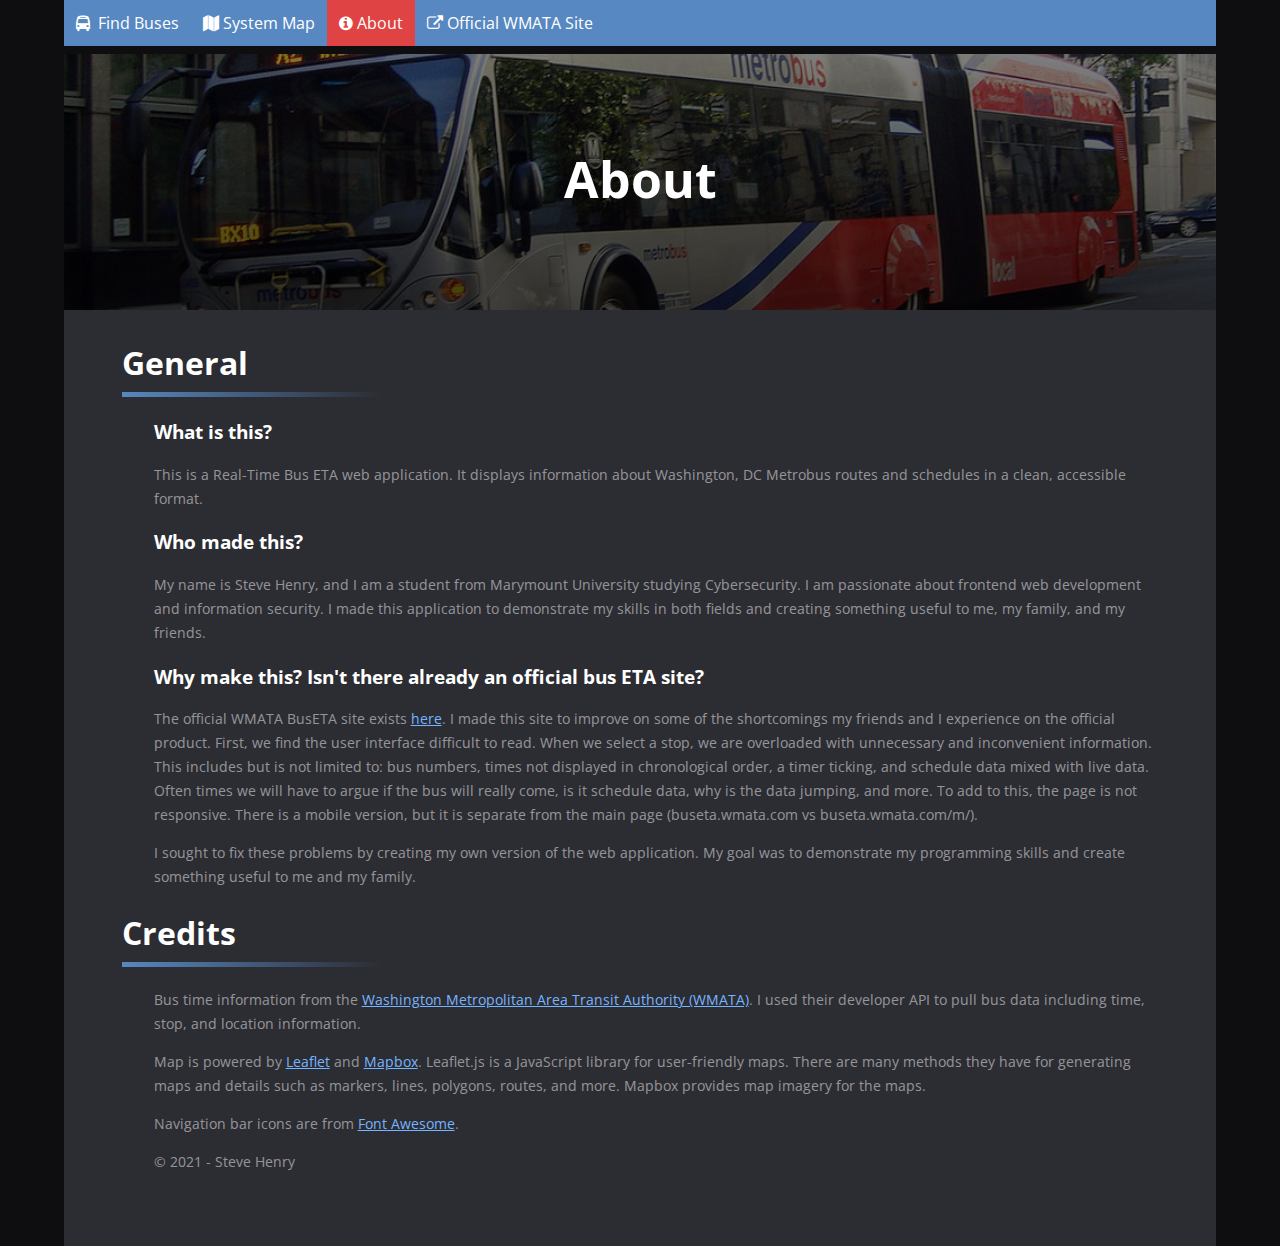
<file: about.html>
<!DOCTYPE html>
<html lang="en">
    <head>
        <meta charset="utf-8">
        <meta name="viewport" content="width=device-width, initial-scale=1.0">
        <link rel="stylesheet" href="style.css">
        <script src="https://ajax.googleapis.com/ajax/libs/jquery/3.5.1/jquery.min.js"></script>
        <link href="https://fonts.googleapis.com/css2?family=Open+Sans&display=swap" rel="stylesheet">
        <link rel="stylesheet" href="https://cdnjs.cloudflare.com/ajax/libs/font-awesome/4.7.0/css/font-awesome.min.css">
        <title>About | LiteETA</title>
        <link rel="icon" type="image/png" href="logo.png"> 
        <style>
            html {
                overflow: visible;
            }
            p {
                font-size: 14px;
                line-height: 24px;
                padding-left: 32px;
                color: rgba(255, 255, 255, 0.5);
            }
            h3 {
                padding-left: 32px;
            }
            a {
                color: #75b5ff;
            }
            h1 {
                border-bottom: 5px solid #1C6EA4;
                border-image-source: linear-gradient(to right, #5788c1, rgba(0, 0, 0, 0));
                border-image-slice: 1;
                padding-bottom: 8px;
                width: 25%;
            }
            .about-image {
                background-image: linear-gradient(rgba(0, 0, 0, 0.5), rgba(0, 0, 0, 0.75)), url("aboutbg.jpg");
                height: 256px;
                background-position: center;
                background-repeat: no-repeat;
                background-size: cover;
                position: relative;
            }
            .about-text {
                text-align: center;
                position: absolute;
                top: 50%;
                left: 50%;
                transform: translate(-50%, -50%);
                color: white;
            }
            /*responsive*/
            @media screen and (max-width: 728px) {
                .about-image {
                    height: 128px;
                }
            }
        </style>
        <script>
        //responsive hamburger toggle
        function hamToggle() {
            var x = document.getElementById("myTopnav");
            if (x.className === "topnav") {
            x.className += " responsive";
            } else {
            x.className = "topnav";
            }
        }
        </script>
    </head>
    <body>
        <div id="wrapper">
        <nav class="topnav" id="myTopnav">
            <a href="javascript:void(0);" class="hamburger" onclick="hamToggle()"><i class="fa fa-bars"></i></a>
            <a href="index.html"><i class="fa fa-bus" aria-hidden="true"></i>&nbsp; Find Buses</a>
            <a href="https://www.wmata.com/schedules/maps/upload/0_WMA_MAG_DC_21x34_200525.pdf" target="_blank" rel="noopener noreferrer"><i class="fa fa-map" aria-hidden="true"></i>&nbsp;System Map</a>
            <a class="active" href="about.html"><i class="fa fa-info-circle" aria-hidden="true"></i>&nbsp;About</a>
            <a href="https://www.wmata.com/" target="_blank" rel="noopener noreferrer"><i class="fa fa-external-link" aria-hidden="true"></i>&nbsp;Official WMATA Site</a>
        </nav>
        <div class="about-image">
          <div class="about-text">
            <h1 style="font-size:50px; border: none;">About</h1>
          </div>
        </div>
        <div class="about" style="color: white; background-color: #2c2c33; padding:5%; padding-top: 10px;">
            <h1>General</h1>
                <h3>What is this?</h3>
                    <p>This is a Real-Time Bus ETA web application. It displays information about Washington, DC Metrobus routes and schedules in a clean, accessible format.</p>
                <h3>Who made this?</h3>
                    <p>My name is Steve Henry, and I am a student from Marymount University studying Cybersecurity. I am passionate about frontend web development and information security. I made this application to demonstrate my skills in both fields and creating something useful to me, my family, and my friends.</p>
                <h3>Why make this? Isn't there already an official bus ETA site?</h3>
                    <p>The official WMATA BusETA site exists <a id="intext" href="https”//www.buseta.wmata.com/" target="_blank" rel="noopener noreferrer">here</a>. I made this site to improve on some of the shortcomings my friends and I experience on the official product. First, we find the user interface difficult to read. When we select a stop, we are overloaded with unnecessary and inconvenient information. This includes but is not limited to: bus numbers, times not displayed in chronological order, a timer ticking, and schedule data mixed with live data. Often times we will have to argue if the bus will really come, is it schedule data, why is the data jumping, and more. To add to this, the page is not responsive. There is a mobile version, but it is separate from the main page (buseta.wmata.com vs buseta.wmata.com/m/).</p><p>I sought to fix these problems by creating my own version of the web application. My goal was to demonstrate my programming skills and create something useful to me and my family.</p>
            <h1>Credits</h1>
                <p>Bus time information from the <a href="https://developer.wmata.com/" target="_blank" rel="noopener noreferrer">Washington Metropolitan Area Transit Authority (WMATA)</a>. I used their developer API to pull bus data including time, stop, and location information.</p>
                <p>Map is powered by <a href="https://leafletjs.com/" target="_blank" rel="noopener noreferrer">Leaflet</a> and <a href="https://docs.mapbox.com/api/overview/" target="_blank" rel="noopener noreferrer">Mapbox</a>. Leaflet.js is a JavaScript library for user-friendly maps. There are many methods they have for generating maps and details such as markers, lines, polygons, routes, and more. Mapbox provides map imagery for the maps.</p>
                <p>Navigation bar icons are from <a href="https://fontawesome.com/icons?d=gallery" target="_blank" rel="noopener noreferrer">Font Awesome</a>.</p>
                <p>&copy; 2021 - Steve Henry</p>
        </div>
        </div>
    </body>
</html>
</file>
<file: style.css>
/*COLOR PAL
#5788c1 - blue
#DF4343 - red
#0e0e10 - black
#1f1f23 - gray
*/
html {
    background-color: #0e0e10;
    font-family: 'Open Sans', sans-serif;
    margin: 0;
    overflow-x: hidden;
}
body {
    margin: auto;
    width: 90%;
}
/*navbar*/
nav {
    overflow: hidden;
    background-color: #5788c1;
    margin-bottom: 8px;
}
nav a {
    float: left;
    color: #fff;
    text-align: center;
    padding: 12px 12px;
    text-decoration: none;
    font-size: 16px;
}

nav a:hover {
  background-color: #ccc;
  color: #000;
}

nav a.active {
  background-color: #DF4343;
  color: white;
}
/*side area*/
#sidePanel {
    color: white;
    width: 25%;
    min-width: 360px;
    height: 90vh;
    overflow:scroll;
    overflow-x: hidden;
    background-color: #2c2c33;
    /* width */
}
    ::-webkit-scrollbar {
      width: 10px;
    }

    /* Track */
    ::-webkit-scrollbar-track {
      background: #0e0e10; 
    }

    /* Handle */
    ::-webkit-scrollbar-thumb {
      background: #888; 
    }

    /* Handle on hover */
    ::-webkit-scrollbar-thumb:hover {
      background: #555; 
    }
p.examples {
    font-size: 16px;
    margin-top: 16px;
    color: rgba(255, 255, 255, 0.5);
}

/*Stop ID input box*/
#stopIDForm {
    padding: 10px;
    background-color: #1f1f23;
    border: none;
}

#stopIDInput {
    width: 80%;
    height: 48px;
    font-size: 24px;
    background-color: #464649;
    color: rgba(255, 255, 255, 0.5);
    border: none;
    font-family: 'Open Sans', sans-serif;
}

#stopIDInput:focus-within {
    background-color: #fff;
    color: #18181b;
}

#refreshButton:hover {
    background-color: #75b5ff;
}

#refreshButton {
    float: right;
    background-color: #5788c1;
    width: 60px;
    height: 42px;
    text-align: center;
    color: white;
    display: block;
    padding-top: 8px;
}

#refreshButton:active {
    background-color: #406289;
}

/*Stop Title*/
#titleArea {
    background-color: #1f1f23;
    min-height: 64px;
    padding: 16px;
}

#stopName {
    font-size: 24px;;
    text-align: center;
}

#refreshTime {
    color: rgba(255, 255, 255, 0.5);
    font-size: 0.5em;
    margin-top: 8px;
}

a.stop {
    text-decoration: none;
    color: #75b5ff;
    font-size: 12px;
}
/*tables*/
#timeTable {
    width: 100%;
    font-size: 16px;
    padding: 8px;
    color: white;
}
    
#datatr {
    height: 64px;
}

p {
    margin-top: 2px;
    font-size: 0.75em;
}

#busTime {
    text-align: center;
    color: #75b5ff;
    font-weight: 900;
    width: 3em;
}

/*map*/
td.mapArea {
    width: 100%;
    vertical-align:top;
}
#map {
    width: 100%;
    height: 90vh;
    float: right;
    position: ;
    background-color: #1f1f23;
}
a {
    text-decoration: underline;
    color: rgba(255, 255, 255, 0.5);
}
/*responsive*/
a.hamburger {
  display: none;
}
@media screen and (max-width: 1024px) {
    body {
        width: 100%;
        overflow-x: hidden;
        max-width: 100vw;
    }
}
@media screen and (max-width: 728px) {
    nav a:not(:first-child) {display: none;}
    a.hamburger {
        float: left;
        display: block;
    }
    td.mapArea, #map {
        display: none;
    }
    #sidePanel {
        width: 100vw;
        overflow-y: none;
        height: 100vh;
    }
    a.stop {
        font-size: 16px;
    }
    nav.responsive {
        position: relative;
    }
    nav.responsive .icon {
    position: absolute;
    right: 0;
    top: 0;
    }
    nav.responsive a {
    float: none;
    display: block;
    text-align: left;
    }
    #refreshButton {
        width: 16vw;
    }
}
</file>
